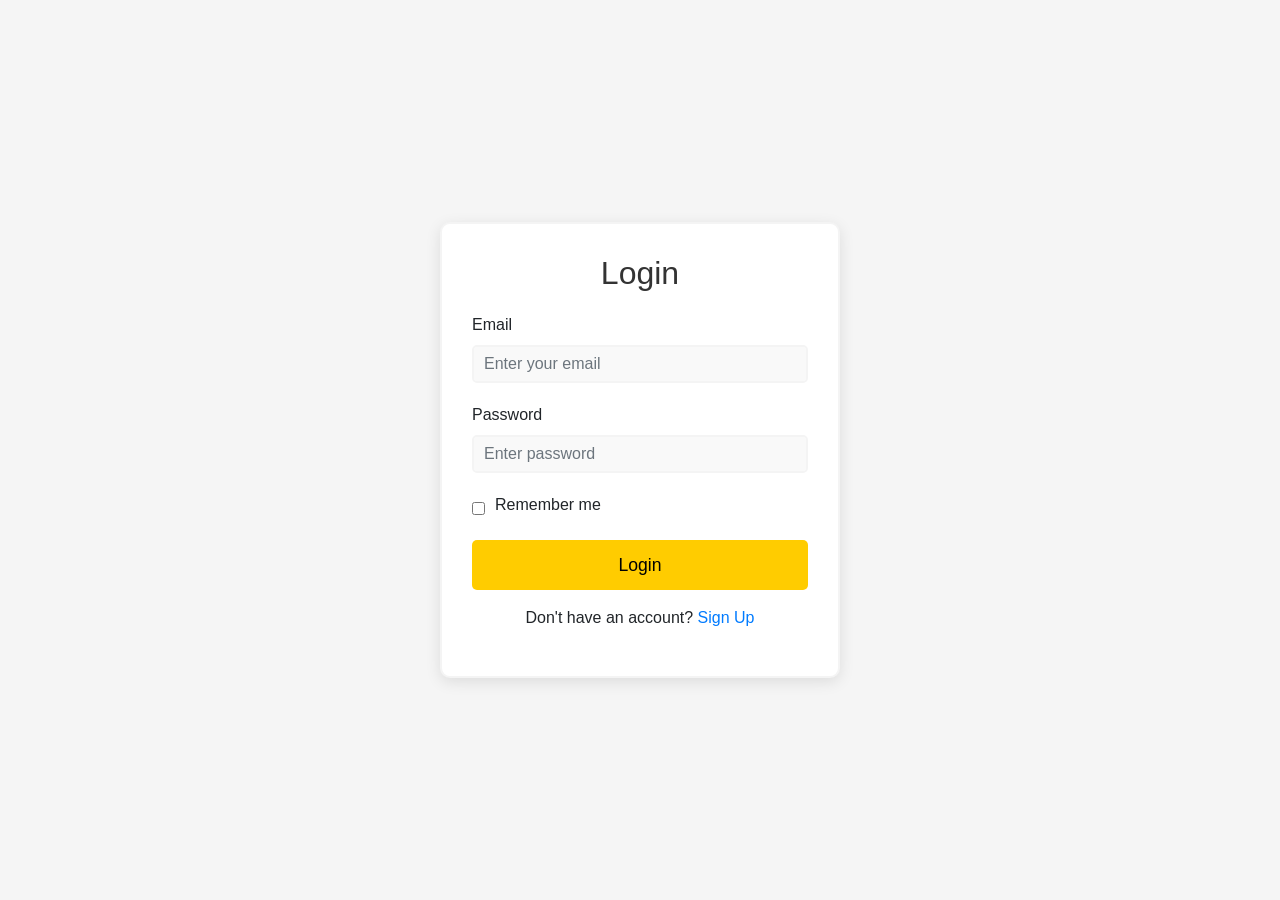
<file: templates/login.html>
<!DOCTYPE html>
<html lang="en">
<head>
    <meta charset="UTF-8">
    <meta name="viewport" content="width=device-width, initial-scale=1.0">
    <title>Login - Old Car Price Prediction</title>
    <link rel="stylesheet" href="https://stackpath.bootstrapcdn.com/bootstrap/4.5.0/css/bootstrap.min.css">
    <style>
        body {
            background-color: #f5f5f5;
            font-family: 'Arial', sans-serif;
            display: flex;
            justify-content: center;
            align-items: center;
            height: 100vh;
            margin: 0;
        }
        .container {
            background-color: white;
            padding: 30px;
            border-radius: 10px;
            box-shadow: 0px 4px 15px rgba(0, 0, 0, 0.1);
            width: 400px;
            border: 2px solid #f4f4f4;
        }
        h2 {
            text-align: center;
            font-size: 2em;
            color: #333;
            margin-bottom: 20px;
        }
        .form-group {
            margin-bottom: 20px;
        }
        .form-control {
            padding: 10px;
            font-size: 1em;
            border-radius: 5px;
            border: 2px solid #f4f4f4;
            background-color: #f9f9f9;
        }
        .form-control:focus {
            border-color: #ffcc00;
            box-shadow: 0 0 5px rgba(255, 204, 0, 0.5);
        }
        .btn {
            background-color: #ffcc00;
            color: black;
            font-size: 1.1em;
            width: 100%;
            padding: 12px;
            border: none;
            border-radius: 5px;
            cursor: pointer;
        }
        .btn:hover {
            background-color: #e6b800;
        }
        .text-center a {
            color: #007bff;
            text-decoration: none;
        }
        .text-center a:hover {
            text-decoration: underline;
        }
        .remember-me {
            display: flex;
            align-items: center;
            margin-bottom: 15px;
        }
        .remember-me input {
            margin-right: 10px;
        }
    </style>
</head>
<body>
    <div class="container">
        <h2>Login</h2>
        <form method="POST">
            <div class="form-group">
                <label for="email">Email</label>
                <input type="email" class="form-control" id="email" name="email" placeholder="Enter your email" required>
            </div>
            <div class="form-group">
                <label for="password">Password</label>
                <input type="password" class="form-control" id="password" name="password" placeholder="Enter password" required>
            </div>
            <div class="remember-me">
                <input type="checkbox" id="remember" name="remember">
                <label for="remember">Remember me</label>
            </div>
            <button type="submit" class="btn">Login</button>
        </form>
        <p class="text-center mt-3">Don't have an account? <a href="/signup">Sign Up</a></p>
    </div>
</body>
</html>
</file>
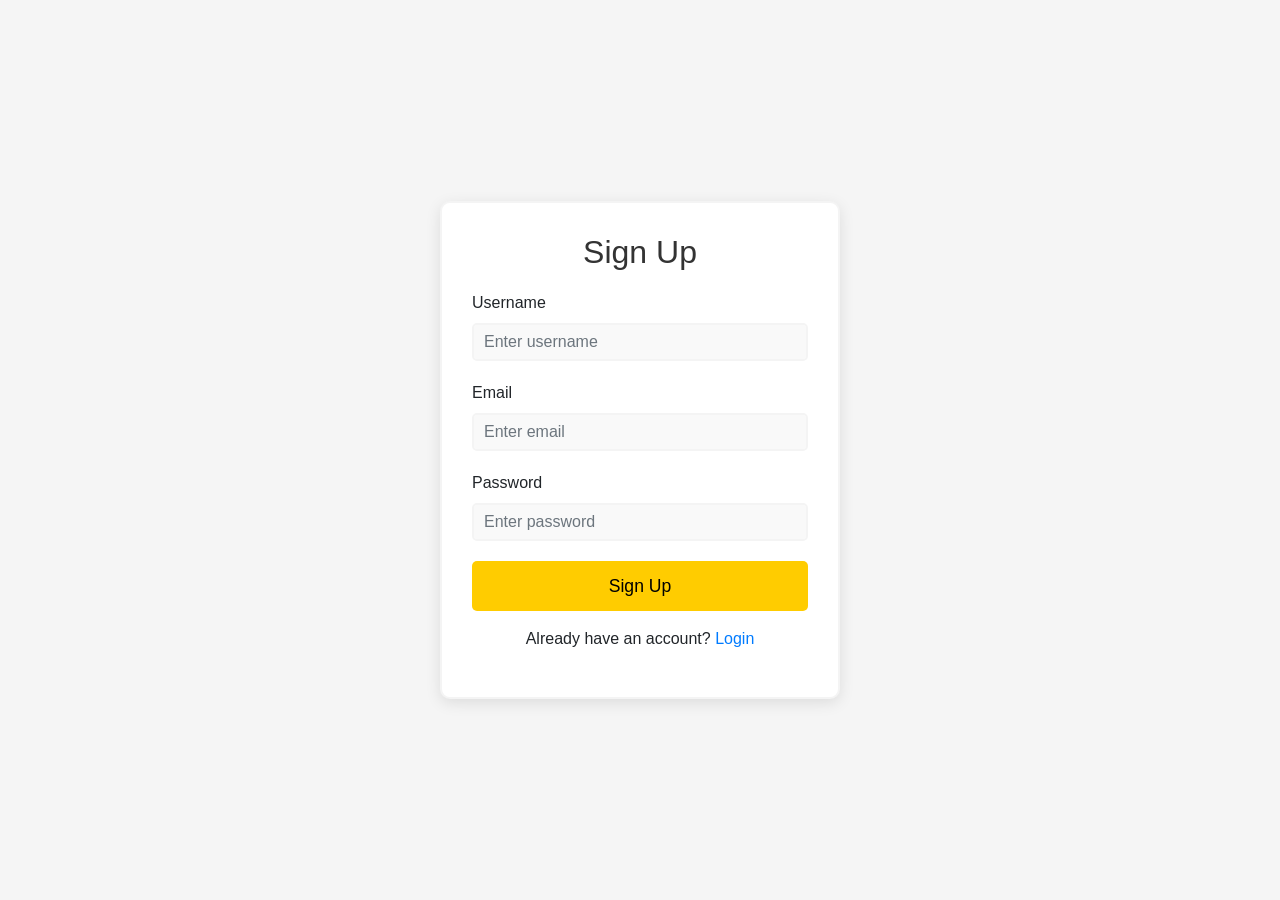
<file: templates/signup.html>
<!DOCTYPE html>
<html lang="en">
<head>
    <meta charset="UTF-8">
    <meta name="viewport" content="width=device-width, initial-scale=1.0">
    <title>Signup - Old Car Price Prediction</title>
    <link rel="stylesheet" href="https://stackpath.bootstrapcdn.com/bootstrap/4.5.0/css/bootstrap.min.css">
    <style>
        body {
            background-color: #f5f5f5;
            font-family: 'Arial', sans-serif;
            display: flex;
            justify-content: center;
            align-items: center;
            height: 100vh;
            margin: 0;
        }
        .container {
            background-color: white;
            padding: 30px;
            border-radius: 10px;
            box-shadow: 0px 4px 15px rgba(0, 0, 0, 0.1);
            width: 400px;
            border: 2px solid #f4f4f4;
        }
        h2 {
            text-align: center;
            font-size: 2em;
            color: #333;
            margin-bottom: 20px;
        }
        .form-group {
            margin-bottom: 20px;
        }
        .form-control {
            padding: 10px;
            font-size: 1em;
            border-radius: 5px;
            border: 2px solid #f4f4f4;
            background-color: #f9f9f9;
        }
        .form-control:focus {
            border-color: #ffcc00;
            box-shadow: 0 0 5px rgba(255, 204, 0, 0.5);
        }
        .btn {
            background-color: #ffcc00;
            color: black;
            font-size: 1.1em;
            width: 100%;
            padding: 12px;
            border: none;
            border-radius: 5px;
            cursor: pointer;
        }
        .btn:hover {
            background-color: #e6b800;
        }
        .text-center a {
            color: #007bff;
            text-decoration: none;
        }
        .text-center a:hover {
            text-decoration: underline;
        }
    </style>
</head>
<body>
    <div class="container">
        <h2>Sign Up</h2>
        <form method="POST">
            <div class="form-group">
                <label for="username">Username</label>
                <input type="text" class="form-control" id="username" name="username" placeholder="Enter username" required>
            </div>
            <div class="form-group">
                <label for="email">Email</label>
                <input type="email" class="form-control" id="email" name="email" placeholder="Enter email" required>
            </div>
            <div class="form-group">
                <label for="password">Password</label>
                <input type="password" class="form-control" id="password" name="password" placeholder="Enter password" required>
            </div>
            <button type="submit" class="btn">Sign Up</button>
        </form>
        <p class="text-center mt-3">Already have an account? <a href="/login">Login</a></p>
    </div>
</body>
</html>
</file>
